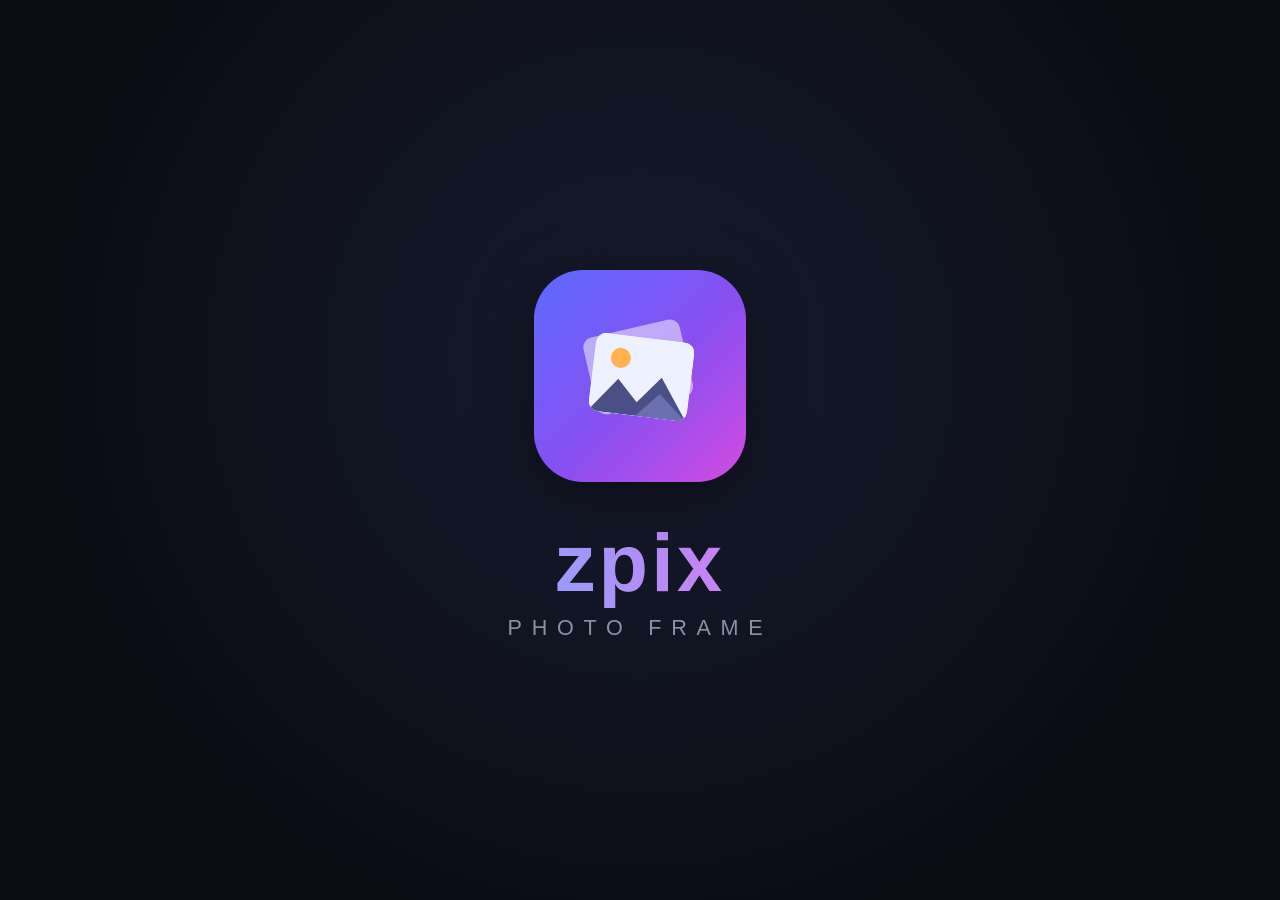
<file: assets/index.html>
<!DOCTYPE html>
<html>
<head>
<meta charset="utf-8">
<meta name="viewport" content="width=device-width, initial-scale=1, maximum-scale=1, user-scalable=no">
<link rel="stylesheet" href="style.css">
</head>
<body>
<div id="stage"></div>
<div id="clock" class="hidden"></div>
<div id="msg"></div>

<!-- Splash -->
<div id="splash">
  <div class="splash-inner">
    <svg class="splash-logo" xmlns="http://www.w3.org/2000/svg" viewBox="0 0 512 512">
      <defs>
        <linearGradient id="sg" x1="0" y1="0" x2="1" y2="1">
          <stop offset="0" stop-color="#5b6bff"/>
          <stop offset="0.55" stop-color="#8a4ff0"/>
          <stop offset="1" stop-color="#d24be0"/>
        </linearGradient>
        <clipPath id="scard"><rect x="148" y="172" width="216" height="172" rx="22"/></clipPath>
      </defs>
      <rect x="24" y="24" width="464" height="464" rx="108" fill="url(#sg)"/>
      <g transform="rotate(-13 256 262)">
        <rect x="150" y="150" width="216" height="172" rx="22" fill="#ffffff" opacity="0.5"/>
      </g>
      <g transform="rotate(7 256 286)">
        <rect x="148" y="172" width="216" height="172" rx="22" fill="#ffffff"/>
        <g clip-path="url(#scard)">
          <rect x="148" y="172" width="216" height="172" fill="#eef1ff"/>
          <circle cx="206" cy="222" r="22" fill="#ffb24d"/>
          <path d="M148 344 L206 268 L252 314 L300 254 L364 344 Z" fill="#4a4f86"/>
          <path d="M252 344 L300 290 L364 344 Z" fill="#6a6fb0"/>
        </g>
      </g>
    </svg>
    <div class="splash-word">zpix</div>
    <div class="splash-tag">photo frame</div>
  </div>
</div>

<!-- Settings -->
<div id="settings" class="hidden">
  <div class="sheet">
    <div class="sheet-head">
      <img src="logo.svg" alt="">
      <span>zpix settings</span>
    </div>
    <div class="sheet-body">

      <section>
        <div class="lbl">Photo folders</div>
        <div id="folderList" class="folders"></div>
        <button id="btnAddFolder" class="btn ghost addbtn">+ Add folder</button>
      </section>

      <section>
        <div class="lbl">Seconds per photo: <b id="dwellVal"></b></div>
        <input id="dwell" type="range" min="3" max="40" step="1">
      </section>

      <section>
        <div class="lbl">Photos per collage / float: <b id="multiVal"></b></div>
        <input id="multi" type="range" min="2" max="16" step="1">
      </section>

      <section>
        <div class="lbl">Photo size (floating)</div>
        <div class="pillgroup" id="grpSize">
          <button class="pill" data-val="small">Small</button>
          <button class="pill" data-val="medium">Medium</button>
          <button class="pill" data-val="large">Large</button>
        </div>
      </section>

      <section>
        <div class="lbl">Order</div>
        <div class="pillgroup" id="grpOrder">
          <button class="pill" data-val="random">Random</button>
          <button class="pill" data-val="name">By name</button>
          <button class="pill" data-val="date">By date</button>
        </div>
      </section>

      <section>
        <div class="lbl">Image fit (single photos)</div>
        <div class="pillgroup" id="grpFit">
          <button class="pill" data-val="contain">Fit whole</button>
          <button class="pill" data-val="cover">Fill screen</button>
        </div>
      </section>

      <section>
        <div class="lbl">Transition speed</div>
        <div class="pillgroup" id="grpSpeed">
          <button class="pill" data-val="slow">Slow</button>
          <button class="pill" data-val="normal">Normal</button>
          <button class="pill" data-val="fast">Fast</button>
        </div>
      </section>

      <section>
        <div class="lbl">Overlays</div>
        <label class="row"><input type="checkbox" id="showClock"><span>Show clock</span></label>
        <label class="row"><input type="checkbox" id="showDate"><span>Show date</span></label>
      </section>

      <section>
        <div class="lbl">Upload from phone or laptop</div>
        <label class="row"><input type="checkbox" id="uploadServer"><span>Enable upload server (port 8080)</span></label>
        <div id="uploadInfo" class="about-row"></div>
      </section>

      <section>
        <div class="lbl">System</div>
        <label class="row"><input type="checkbox" id="autoStart"><span>Auto-start when the tablet boots</span></label>
      </section>

      <section>
        <div class="lbl">Transitions</div>
        <div class="tx">
          <label class="row"><input type="checkbox" data-tx="kenburns"><span>Ken Burns (slow pan / zoom)</span></label>
          <label class="row"><input type="checkbox" data-tx="fade"><span>Crossfade</span></label>
          <label class="row"><input type="checkbox" data-tx="slide"><span>Slide</span></label>
          <label class="row"><input type="checkbox" data-tx="mosaic"><span>Scattered collage</span></label>
          <label class="row"><input type="checkbox" data-tx="float"><span>Floating photos</span></label>
          <label class="row"><input type="checkbox" data-tx="origami"><span>Origami fold</span></label>
          <label class="row"><input type="checkbox" data-tx="polaroid"><span>Polaroid stack</span></label>
          <label class="row"><input type="checkbox" data-tx="magazine"><span>Magazine layout</span></label>
          <label class="row"><input type="checkbox" data-tx="filmstrip"><span>Filmstrip scroll</span></label>
          <label class="row"><input type="checkbox" data-tx="blinds"><span>Reveal blinds</span></label>
          <label class="row"><input type="checkbox" data-tx="cube"><span>Cube turn</span></label>
        </div>
      </section>

      <section class="about">
        <div class="lbl">About</div>
        <div class="about-row">zpix <b id="aboutVer"></b></div>
        <div class="about-row" id="aboutCount"></div>
        <div class="about-row" id="aboutRepo"></div>
        <div class="about-row update-row">
          <button id="btnUpdate" class="btn ghost">Check for updates</button>
          <span id="updStatus"></span>
        </div>
      </section>

    </div>
    <div class="sheet-foot">
      <button id="btnClose" class="btn ghost">Close</button>
      <button id="btnSave" class="btn primary">Save &amp; restart</button>
    </div>
  </div>
</div>

<!-- Folder browser -->
<div id="browser" class="hidden">
  <div class="sheet">
    <div class="sheet-head"><span>Add a folder</span></div>
    <div class="browser-bar">
      <span id="browserPath"></span>
      <span id="browserImages" class="cnt"></span>
    </div>
    <div class="sheet-body" id="browserList"></div>
    <div class="sheet-foot">
      <button id="browserUp" class="btn ghost">Up</button>
      <button id="browserCancel" class="btn ghost">Cancel</button>
      <button id="browserAdd" class="btn primary">Add this folder</button>
    </div>
  </div>
</div>

<script src="app.js"></script>
</body>
</html>
</file>
<file: assets/style.css>
* { box-sizing: border-box; }

:root {
  --t-fade: 1.6s;
  --t-slide: 1.4s;
  --t-fold: 1.5s;
  --photo-fit: contain;
}

html, body {
  margin: 0;
  padding: 0;
  width: 100vw;
  height: 100vh;
  overflow: hidden;
  background: #000;
}

#stage {
  position: fixed;
  inset: 0;
  width: 100vw;
  height: 100vh;
  background: #000;
}

#msg {
  position: fixed;
  left: 0; right: 0;
  top: 50%;
  transform: translateY(-50%);
  text-align: center;
  color: #888;
  font-family: sans-serif;
  font-size: 5vh;
  pointer-events: none;
  z-index: 50;
}

/* A scene = one transition's worth of content, stacked in #stage. */
.scene {
  position: absolute;
  inset: 0;
  width: 100%;
  height: 100%;
  overflow: hidden;
  opacity: 1;
  will-change: opacity, transform;
}

/* Blurred fill behind a contained photo (handles portrait shots nicely). */
.bg {
  position: absolute;
  inset: -6%;
  width: 112%;
  height: 112%;
  background-size: cover;
  background-position: center;
  filter: blur(28px) brightness(0.45) saturate(1.1);
  transform: scale(1.05);
}

/* Sharp, fully-visible photo. */
.photo {
  position: absolute;
  inset: 0;
  width: 100%;
  height: 100%;
  object-fit: var(--photo-fit, contain);
  z-index: 1;
}

/* Ken Burns uses a cover-fit image we slowly pan/zoom. */
.kb {
  position: absolute;
  inset: 0;
  width: 100%;
  height: 100%;
  object-fit: cover;
  z-index: 1;
  will-change: transform;
}

/* ---- fade ---- */
.fade-enter { opacity: 0; }
.fade-in { transition: opacity var(--t-fade) ease; opacity: 1; }
.fade-out { transition: opacity var(--t-fade) ease; opacity: 0; }

/* ---- slide ---- */
.slide-enter { transform: translateX(100%); }
.slide-in { transition: transform var(--t-slide) cubic-bezier(.7,0,.2,1); transform: translateX(0); }
.slide-out-left { transition: transform var(--t-slide) cubic-bezier(.7,0,.2,1); transform: translateX(-100%); }

/* ---- scattered collage ---- */
.mosaic {
  position: absolute;
  inset: 0;
  display: flex;
  flex-direction: column;
  align-items: center;
  justify-content: center;
  z-index: 1;
}
.mrow {
  display: flex;
  flex-direction: row;
  justify-content: center;
}
.tile {
  position: relative;
  flex: 0 0 auto;
  overflow: hidden;
  border: 0.5vh solid #f7f5ef;
  border-radius: 0.4vh;
  background: #f7f5ef;
  box-shadow: 0 1.2vh 2.8vh rgba(0,0,0,.55);
  opacity: 0;
  will-change: transform, opacity;
}
.tile img {
  display: block;
  width: 100%;
  height: 100%;
  object-fit: cover;
}

/* ---- floating / drifting photos ---- */
.floater {
  position: absolute;
  left: 0;
  top: 0;
  overflow: hidden;
  border: 0.5vh solid #f7f5ef;
  border-radius: 0.4vh;
  background: #f7f5ef;
  box-shadow: 0 1.6vh 3.6vh rgba(0,0,0,.6);
  opacity: 0;
  will-change: transform, opacity;
}
.floater img {
  display: block;
  width: 100%;
  height: 100%;
  object-fit: cover;
}

/* ---- helpers ---- */
.hidden { display: none !important; }

/* ---- clock ---- */
#clock {
  position: fixed;
  right: 3vh;
  bottom: 2.4vh;
  z-index: 40;
  font-family: sans-serif;
  font-weight: 600;
  font-size: 5vh;
  color: #fff;
  text-shadow: 0 2px 14px rgba(0,0,0,.85);
  pointer-events: none;
}

/* ---- splash ---- */
#splash {
  position: fixed;
  inset: 0;
  z-index: 100;
  background: radial-gradient(circle at 50% 40%, #171b2d, #0a0c14 72%);
  display: flex;
  align-items: center;
  justify-content: center;
  transition: opacity .8s ease;
}
#splash.hide { opacity: 0; pointer-events: none; }
.splash-inner { text-align: center; animation: pop .9s cubic-bezier(.2,.8,.2,1) both; }
.splash-logo { width: 26vh; height: 26vh; filter: drop-shadow(0 1.6vh 3vh rgba(0,0,0,.5)); }
.splash-word {
  margin-top: 2.2vh;
  font-family: sans-serif;
  font-weight: 800;
  font-size: 9vh;
  letter-spacing: .04em;
  background: linear-gradient(90deg, #8ea2ff, #d57bf0);
  -webkit-background-clip: text;
  background-clip: text;
  color: transparent;
}
.splash-tag {
  color: #8b90a6;
  font-family: sans-serif;
  font-size: 2.4vh;
  letter-spacing: .45em;
  text-transform: uppercase;
  margin-top: .6vh;
}
@keyframes pop { from { opacity: 0; transform: scale(.86); } to { opacity: 1; transform: scale(1); } }

/* ---- settings ---- */
#settings {
  position: fixed;
  inset: 0;
  z-index: 120;
  background: rgba(0,0,0,.62);
  display: flex;
  align-items: center;
  justify-content: center;
  font-family: sans-serif;
}
.sheet {
  width: 66vw;
  height: 86vh;
  background: #15171f;
  color: #e8e9ee;
  border-radius: 2vh;
  box-shadow: 0 4vh 10vh rgba(0,0,0,.7);
  display: flex;
  flex-direction: column;
  overflow: hidden;
}
.sheet-head {
  display: flex;
  align-items: center;
  gap: 1.4vh;
  padding: 2.2vh 2.8vh;
  border-bottom: 1px solid #262a36;
  font-size: 3vh;
  font-weight: 700;
}
.sheet-head img { width: 5vh; height: 5vh; }
.sheet-body { padding: 0 2.8vh; overflow-y: auto; flex: 1; }
.sheet section { padding: 2vh 0; border-bottom: 1px solid #20232e; }
.sheet section:last-child { border-bottom: none; }
.lbl { font-size: 2.3vh; color: #aeb3c4; margin-bottom: 1.2vh; }
.lbl b { color: #fff; }
.row { display: flex; align-items: center; gap: 1.6vh; font-size: 2.5vh; padding: 1vh 0; }
.row input[type=checkbox] { width: 3.4vh; height: 3.4vh; flex: 0 0 auto; }
input[type=range] { width: 100%; height: 5vh; }
.folders { display: flex; flex-direction: column; gap: 1vh; max-height: 32vh; overflow-y: auto; }
.folder {
  display: flex;
  justify-content: space-between;
  align-items: center;
  padding: 1.6vh 2vh;
  background: #1d2130;
  border-radius: 1.2vh;
  font-size: 2.4vh;
}
.folder.sel { background: #34407a; outline: 2px solid #6b7bff; }
.folder.nav { cursor: pointer; }
.folder .cnt { color: #8b90a6; font-size: 2vh; margin-left: auto; padding: 0 1.4vh; }
.folder .rm { font-size: 1.9vh; padding: .9vh 1.8vh; }
.addbtn { margin-top: 1.4vh; font-size: 2.3vh; padding: 1.3vh 2.6vh; }

/* ---- folder browser (on top of settings) ---- */
#browser {
  position: fixed;
  inset: 0;
  z-index: 130;
  background: rgba(0,0,0,.7);
  display: flex;
  align-items: center;
  justify-content: center;
  font-family: sans-serif;
}
.browser-bar {
  display: flex;
  align-items: center;
  gap: 1.2vh;
  padding: 1.4vh 2.8vh;
  border-bottom: 1px solid #20232e;
  font-size: 2.3vh;
  color: #cfd3df;
}
.browser-bar .cnt { margin-left: auto; color: #8b90a6; font-size: 2vh; }
.tx { display: flex; flex-direction: column; }
.about-row { font-size: 2.2vh; color: #aeb3c4; padding: .5vh 0; }
.about-row b { color: #fff; }
.about-row a, .repo-link { color: #8ea2ff; text-decoration: none; }
.sheet-foot {
  display: flex;
  gap: 1.6vh;
  justify-content: flex-end;
  padding: 2vh 2.8vh;
  border-top: 1px solid #262a36;
}
.btn { font-size: 2.6vh; padding: 1.6vh 3.2vh; border: none; border-radius: 1.2vh; font-weight: 700; }
.btn.primary { background: #6b7bff; color: #fff; }
.btn.ghost { background: #262a36; color: #cfd3df; }

.pillgroup { display: flex; gap: 1.2vh; flex-wrap: wrap; }
.pill {
  flex: 1 1 0;
  min-width: 14vh;
  padding: 1.6vh 2vh;
  font-size: 2.4vh;
  font-weight: 600;
  color: #cfd3df;
  background: #1d2130;
  border: 2px solid transparent;
  border-radius: 1.2vh;
}
.pill.sel { background: #34407a; border-color: #6b7bff; color: #fff; }

.update-row { display: flex; align-items: center; gap: 1.6vh; margin-top: 1.2vh; }
.update-row .btn { font-size: 2.2vh; padding: 1.2vh 2.4vh; }
#updStatus { color: #aeb3c4; font-size: 2.2vh; }

/* ---- origami grid wall (varied-size tiles fold to reveal new photos) ---- */
.ogrid {
  position: absolute;
  inset: 0;
  z-index: 1;
  background: #000;
  display: grid;
  gap: 0;
}
.ocell {
  position: relative;
  overflow: hidden;
  transform-origin: center center;
  backface-visibility: hidden;
  will-change: transform;
  min-width: 0;
  min-height: 0;
}
.ocell img {
  display: block;
  width: 100%;
  height: 100%;
  object-fit: cover;
}

/* ---- polaroid stack ---- */
.pstack {
  position: absolute;
  inset: 0;
  display: flex;
  align-items: center;
  justify-content: center;
  background: radial-gradient(circle at 50% 45%, #1f2128, #0c0d11 80%);
}
.polaroid {
  position: absolute;
  width: 56vh;
  padding: 1.6vh 1.6vh 5vh;
  background: #fafafa;
  border-radius: .6vh;
  box-shadow: 0 1.8vh 4vh rgba(0, 0, 0, .6);
  will-change: transform, opacity;
}
.polaroid img {
  display: block;
  width: 100%;
  height: 56vh;
  object-fit: cover;
  background: #000;
}

/* ---- magazine layout ---- */
.magpage {
  position: absolute;
  left: 7vh;
  right: 7vh;
  top: 5vh;
  bottom: 10vh;
  background: #fff;
  padding: 2vh;
  box-shadow: 0 1.6vh 4vh rgba(0,0,0,.55);
  display: flex;
  align-items: center;
  justify-content: center;
  overflow: hidden;
}
.magimg {
  max-width: 100%;
  max-height: 100%;
  object-fit: contain;
  will-change: transform;
}
.magcap {
  position: absolute;
  bottom: 2.4vh;
  left: 0;
  right: 0;
  text-align: center;
  color: #aab;
  font-family: sans-serif;
  font-size: 2.3vh;
  letter-spacing: .35em;
  text-transform: uppercase;
}

/* ---- filmstrip scroll (looks like 35mm film) ---- */
.filmstrip {
  position: absolute;
  top: 0;
  left: 0;
  height: 100%;
  display: flex;
  gap: 1.6vh;            /* dark film material visible between frames */
  padding: 6vh 1.6vh;    /* leave room for sprocket bands top/bottom */
  align-items: center;
  background: #15171a;   /* film base colour */
  will-change: transform;
}
.filmstrip::before, .filmstrip::after {
  content: "";
  position: absolute;
  left: 0;
  right: -200vw;
  height: 5vh;
  /* perforations: light rounded-rect holes spaced evenly on the dark film */
  background:
    radial-gradient(ellipse 1vh 1.4vh at 2vh 50%, #e6e6e8 0%, #e6e6e8 70%, transparent 75%)
      repeat-x 0 50% / 4vh 100%,
    #15171a;
}
.filmstrip::before { top: 0;    box-shadow: inset 0 -.2vh 0 rgba(0,0,0,.4); }
.filmstrip::after  { bottom: 0; box-shadow: inset 0  .2vh 0 rgba(0,0,0,.4); }
.fcell {
  flex: 0 0 auto;
  height: 64vh;
  width: 46vh;
  overflow: hidden;
  background: #000;
  border-radius: .3vh;
  box-shadow: 0 0 0 .3vh #0a0a0c;  /* subtle dark hairline = looks like a frame edge */
}
.fcell img { display: block; width: 100%; height: 100%; object-fit: cover; }

/* ---- reveal blinds ---- */
.blinds {
  position: absolute;
  inset: 0;
  z-index: 2;
  pointer-events: none;
  overflow: hidden;
}
.blind {
  position: absolute;
  background: #000;
  will-change: transform;
}

/* ---- cube turn ---- */
.cube-face {
  backface-visibility: hidden;
  will-change: transform;
}
</file>
